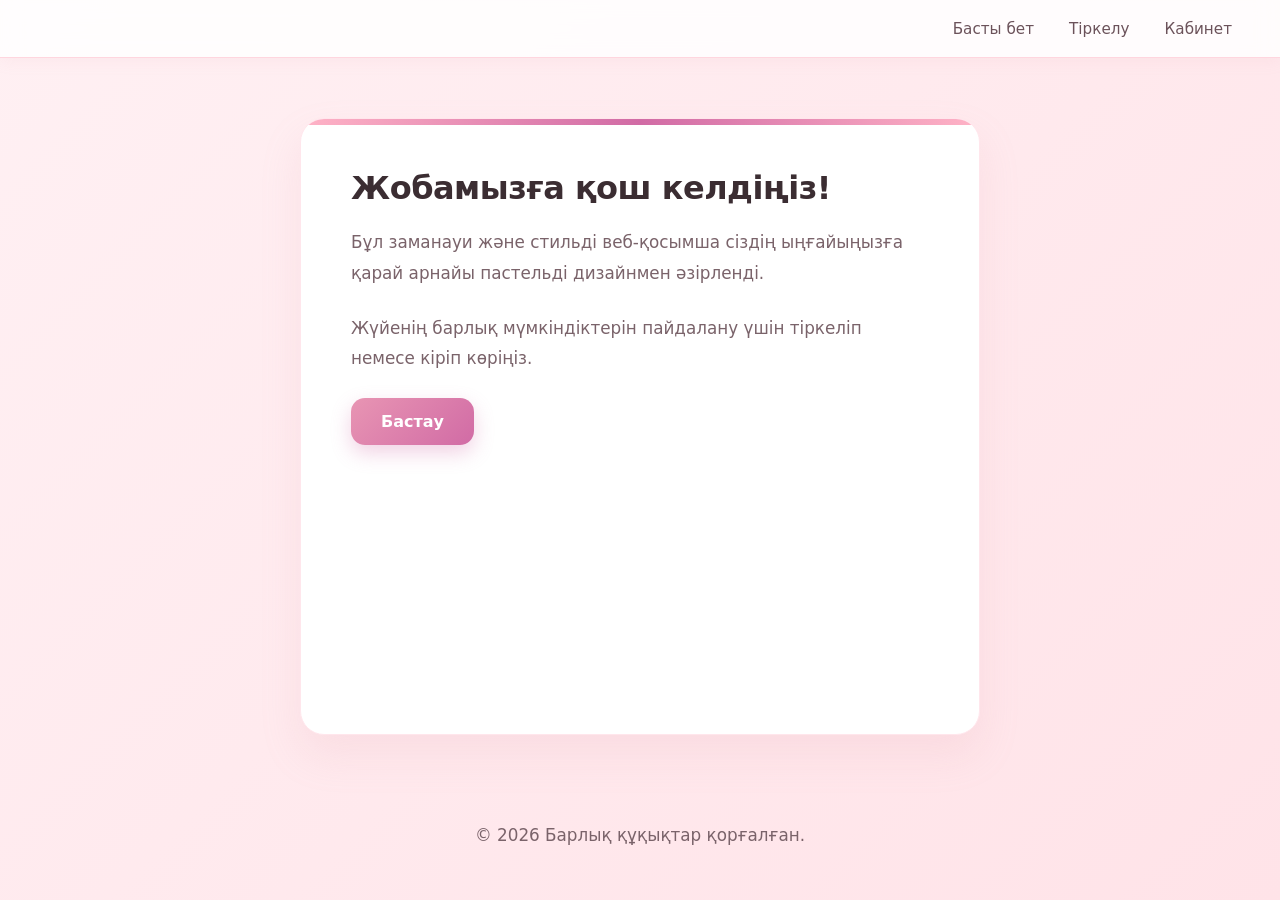
<file: index.html>
<!DOCTYPE html>
<html lang="kk">
<head>
    <meta charset="UTF-8">
    <meta name="viewport" content="width=device-width, initial-scale=1.0">
    <title>Басты бет - Веб Жоба</title>
    <link rel="stylesheet" href="assets/style.css">
</head>
<body>

    <header>
        
        <nav>
            <a href="index.html">Басты бет</a>
            <a href="register.html">Тіркелу</a>
            <a href="dashboard.html">Кабинет</a>
        </nav>
    </header>

    <div class="container">
        <h1>Жобамызға қош келдіңіз!</h1>
        <p>Бұл заманауи және стильді веб-қосымша сіздің ыңғайыңызға қарай арнайы пастельді дизайнмен әзірленді.</p>
        <p>Жүйенің барлық мүмкіндіктерін пайдалану үшін тіркеліп немесе кіріп көріңіз.</p>
        <a href="register.html" class="btn">Бастау</a>
    </div>

    <footer>
        <p>&copy; 2026 Барлық құқықтар қорғалған.</p>
    </footer>

</body>
</html>
</file>
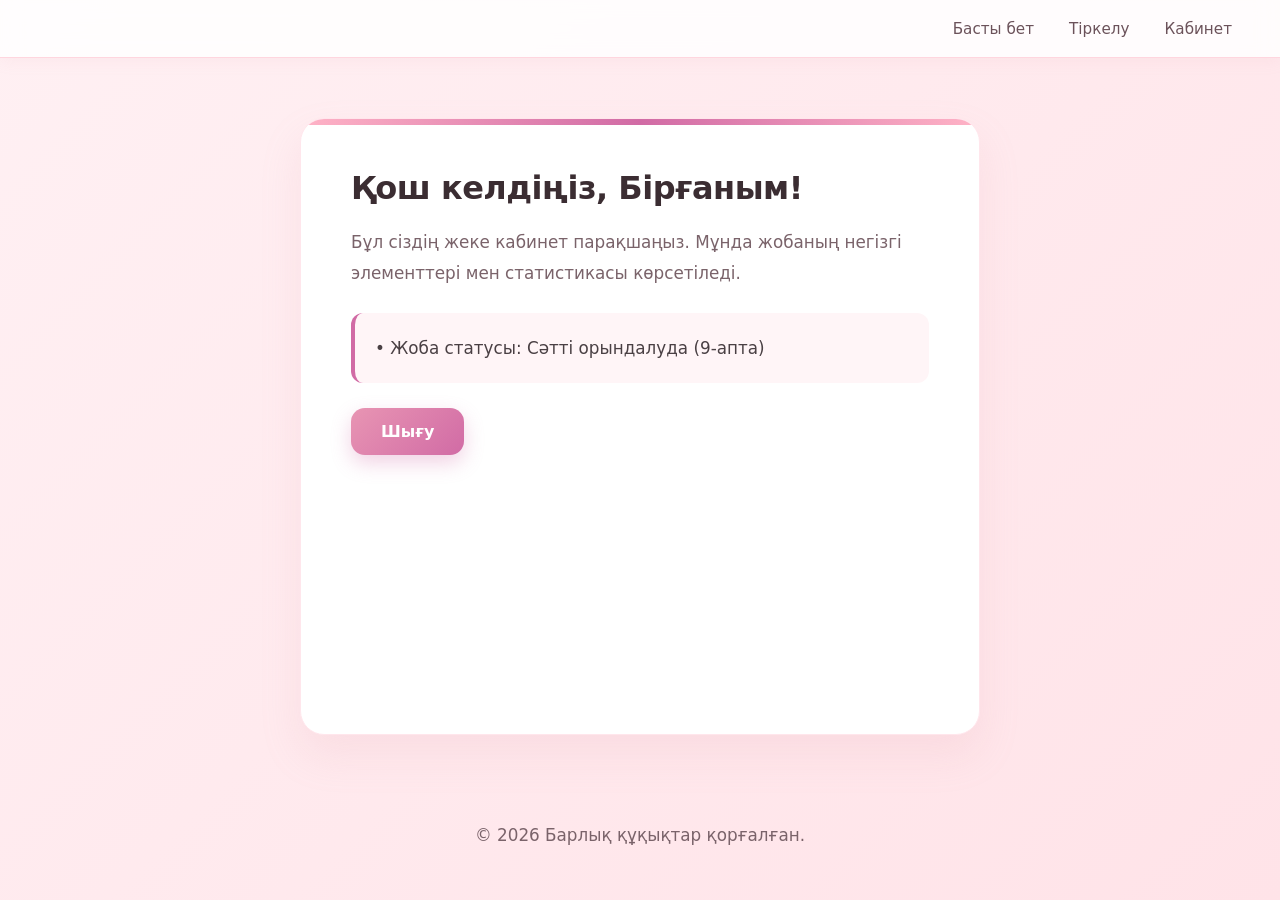
<file: dashboard.html>
<!DOCTYPE html>
<html lang="kk">
<head>
    <meta charset="UTF-8">
    <meta name="viewport" content="width=device-width, initial-scale=1.0">
    <title>Жеке кабинет - Веб Жоба</title>
<link rel="stylesheet" href="assets/style.css">
</head>
<body>

    <header>
     
        <nav>
            <a href="index.html">Басты бет</a>
            <a href="register.html">Тіркелу</a>
            <a href="dashboard.html">Кабинет</a>
        </nav>
    </header>

    <div class="container">
        <h1>Қош келдіңіз, Бірғаным!</h1>
        <p>Бұл сіздің жеке кабинет парақшаңыз. Мұнда жобаның негізгі элементтері мен статистикасы көрсетіледі.</p>
        
        <div style="margin: 25px 0; padding: 20px; background: #fff5f7; border-radius: 12px; border-left: 4px solid #d16ba5;">
            <p style="margin: 0; color: #4a4044; font-weight: 500;">• Жоба статусы: Сәтті орындалуда (9-апта)</p>
        </div>
        
        <a href="index.html" class="btn" style="background-color: #e8a5b8;">Шығу</a>
    </div>

    <footer>
        <p>&copy; 2026 Барлық құқықтар қорғалған.</p>
    </footer>

</body>
</html>
</file>
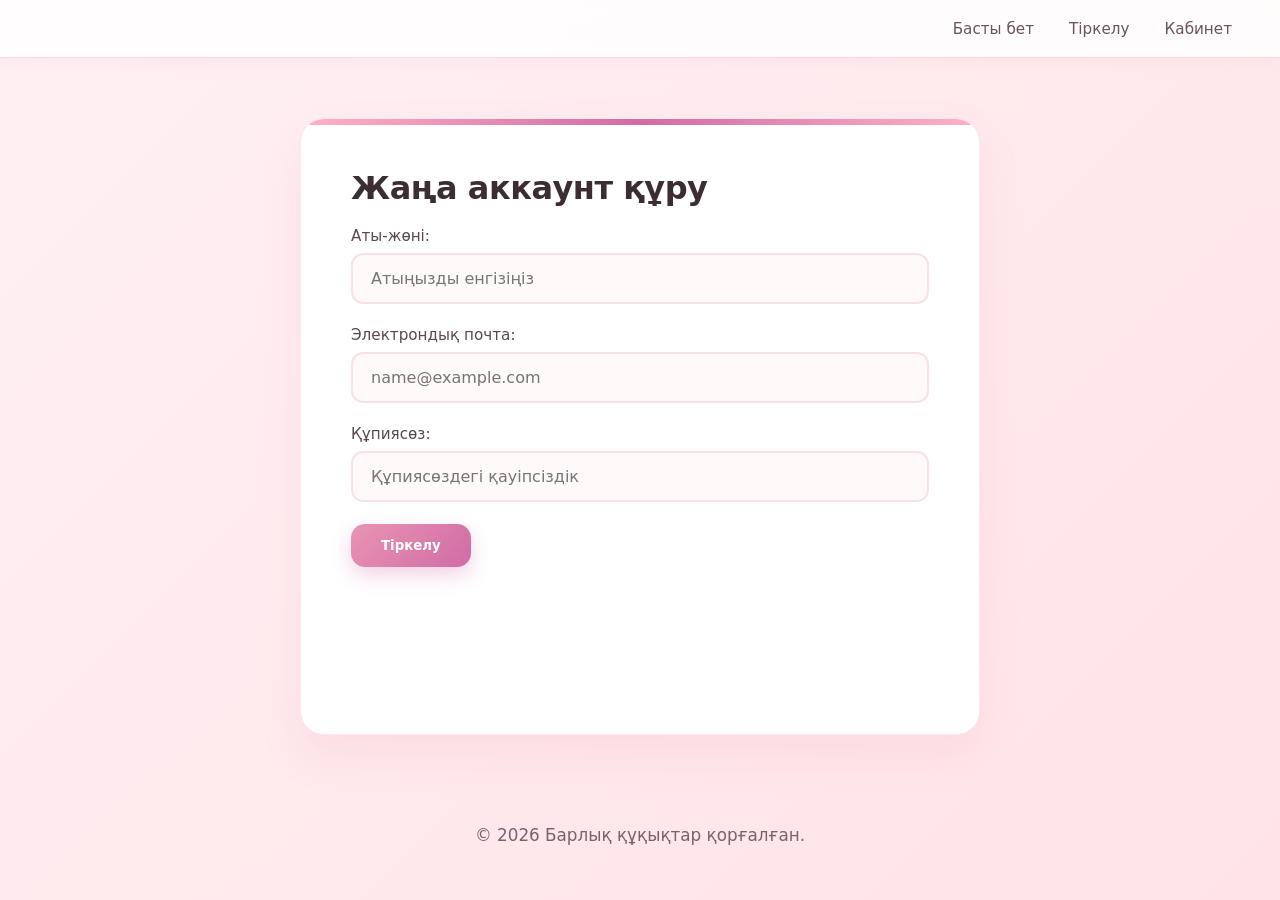
<file: register.html>
<!DOCTYPE html>
<html lang="kk">
<head>
    <meta charset="UTF-8">
    <meta name="viewport" content="width=device-width, initial-scale=1.0">
    <title>Тіркелу - Веб Жоба</title>
    <link rel="stylesheet" href="assets/style.css">
</head>
<body>

    <header>
       
        <nav>
            <a href="index.html">Басты бет</a>
            <a href="register.html">Тіркелу</a>
            <a href="dashboard.html">Кабинет</a>
        </nav>
    </header>

    <div class="container">
        <h1>Жаңа аккаунт құру</h1>
        <form action="#" method="POST">
            <div class="form-group">
                <label for="username">Аты-жөні:</label>
                <input type="text" id="username" placeholder="Атыңызды енгізіңіз" required>
            </div>
            <div class="form-group">
                <label for="email">Электрондық почта:</label>
                <input type="email" id="email" placeholder="name@example.com" required>
            </div>
            <div class="form-group">
                <label for="password">Құпиясөз:</label>
                <input type="password" id="password" placeholder="Құпиясөздегі қауіпсіздік" required>
            </div>
            <button type="submit" class="btn">Тіркелу</button>
        </form>
    </div>

    <footer>
        <p>&copy; 2026 Барлық құқықтар қорғалған.</p>
    </footer>

</body>
</html>
</file>
<file: assets/style.css>
* {
    margin: 0;
    padding: 0;
    box-sizing: border-box;
    font-family: 'Segoe UI', system-ui, -apple-system, sans-serif;
}

body {
    background: linear-gradient(135deg, #fff0f3 0%, #ffe3e8 100%);
    color: #4a3b40;
    display: flex;
    flex-direction: column;
    min-height: 100vh;
}

header {
    background: rgba(255, 255, 255, 0.85);
    backdrop-filter: blur(10px);
    padding: 1.2rem 3rem;
    display: flex;
    justify-content: flex-end;
    align-items: center;
    border-bottom: 1px solid #ffd6df;
    box-shadow: 0 4px 15px rgba(219, 153, 168, 0.08);
}

header nav a {
    color: #6b525a;
    text-decoration: none;
    margin-left: 30px;
    font-weight: 500;
    font-size: 0.95rem;
    transition: all 0.3s ease;
    position: relative;
}

header nav a::after {
    content: '';
    position: absolute;
    width: 0;
    height: 2px;
    bottom: -4px;
    left: 0;
    background-color: #d16ba5;
    transition: width 0.3s ease;
}

header nav a:hover::after {
    width: 100%;
}

header nav a:hover {
    color: #d16ba5;
}

.container {
    max-width: 680px;
    margin: 60px auto;
    padding: 50px;
    background: #ffffff;
    border-radius: 24px;
    box-shadow: 0 20px 40px rgba(219, 153, 168, 0.15);
    border: 1px solid #ffe6ec;
    flex: 1;
    width: 90%;
    position: relative;
    overflow: hidden;
}

/* Стильный декоративный элемент (эстетичный акцент сверху карточки) */
.container::before {
    content: '';
    position: absolute;
    top: 0;
    left: 0;
    width: 100%;
    height: 6px;
    background: linear-gradient(90deg, #ffb3c6, #d16ba5, #ffb3c6);
}

h1, h2 {
    color: #3b2d32;
    margin-bottom: 20px;
    font-weight: 600;
    letter-spacing: -0.5px;
}

p {
    line-height: 1.8;
    margin-bottom: 25px;
    color: #7a636a;
    font-size: 1.05rem;
}

.btn {
    display: inline-block;
    background: linear-gradient(135deg, #e895b3 0%, #d16ba5 100%);
    color: white;
    padding: 14px 30px;
    border: none;
    border-radius: 14px;
    cursor: pointer;
    text-decoration: none;
    font-weight: 600;
    box-shadow: 0 8px 20px rgba(209, 107, 165, 0.3);
    transition: all 0.3s ease;
}

.btn:hover {
    transform: translateY(-2px);
    box-shadow: 0 12px 25px rgba(209, 107, 165, 0.4);
    background: linear-gradient(135deg, #df85a6, #c25b96);
}

.form-group {
    margin-bottom: 22px;
}

.form-group label {
    display: block;
    margin-bottom: 8px;
    font-weight: 500;
    color: #5c474f;
    font-size: 0.95rem;
}

.form-group input {
    width: 100%;
    padding: 14px 18px;
    border: 2px solid #f9e2e7;
    border-radius: 12px;
    outline: none;
    transition: all 0.3s ease;
    background-color: #fff9fa;
    color: #4a3b40;
    font-size: 1rem;
}

.form-group input:focus {
    border-color: #d16ba5;
    background-color: #fff;
    box-shadow: 0 0 0 4px rgba(209, 107, 165, 0.1);
}

footer {
    text-align: center;
    padding: 25px;
    background-color: transparent;
    color: #9e858d;
    font-size: 0.85rem;
    margin-top: auto;
}
</file>
